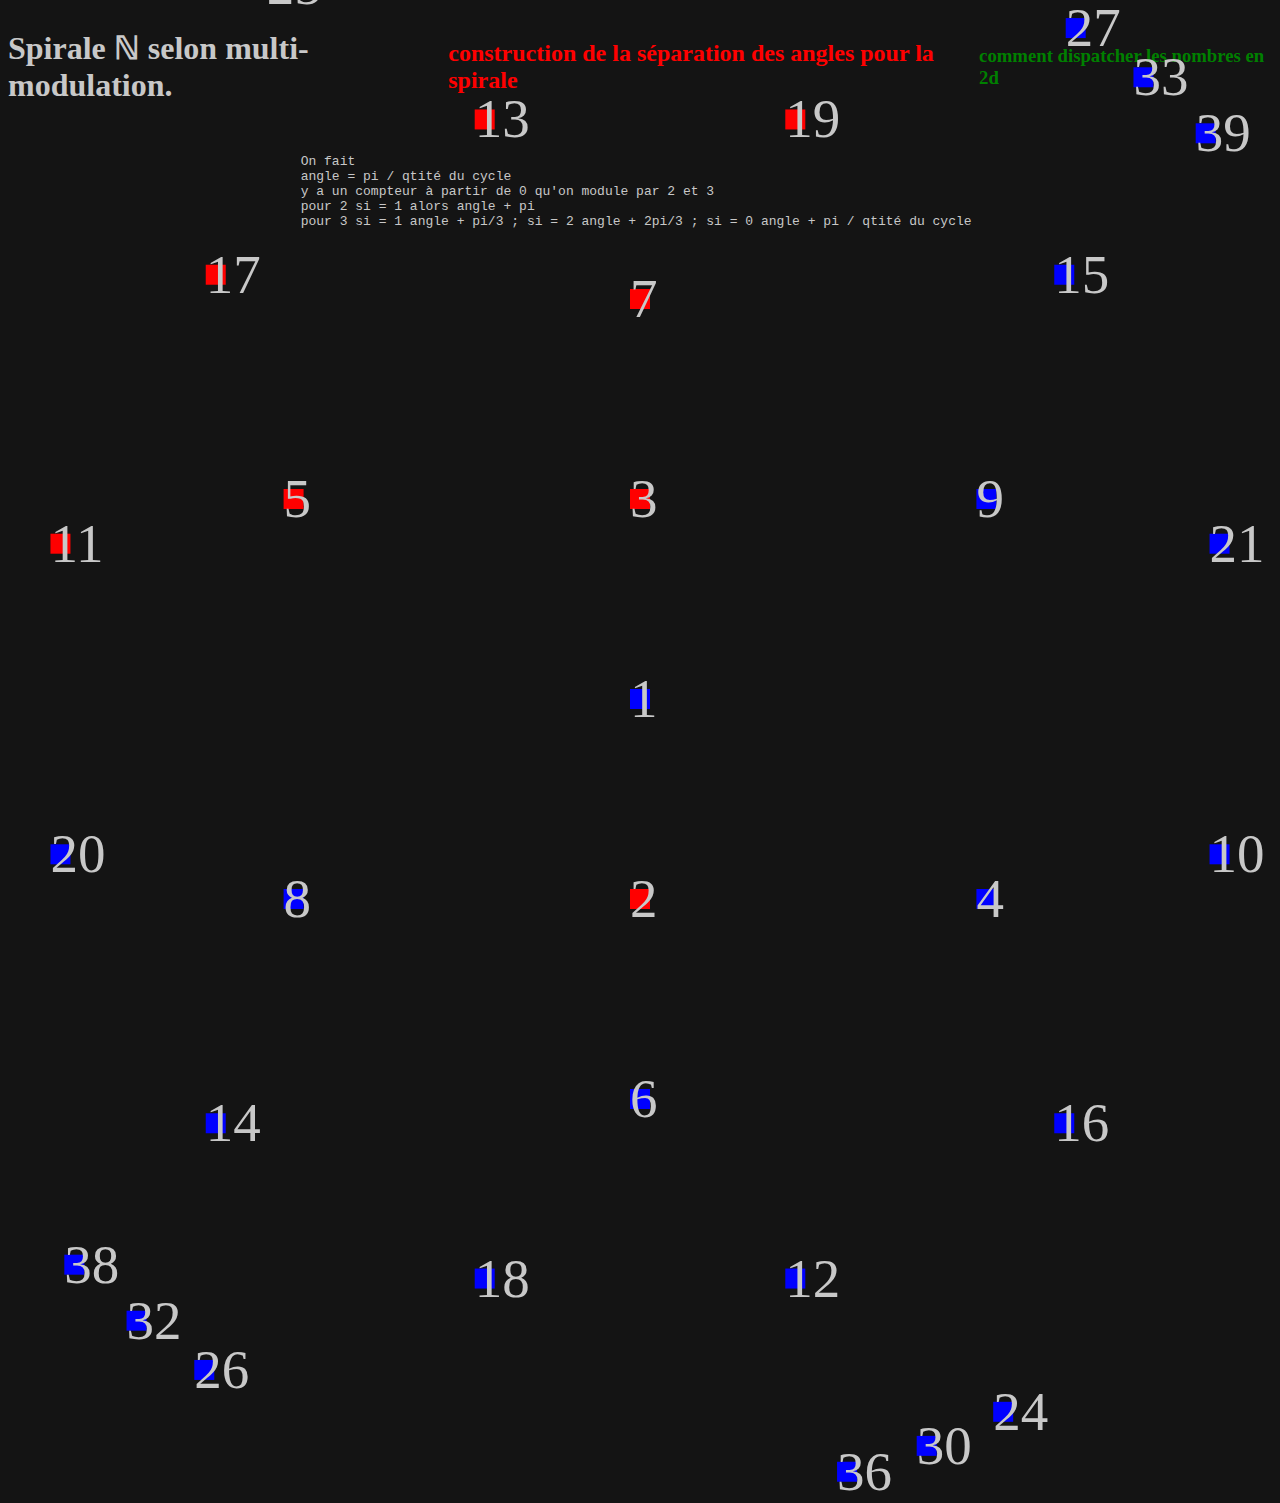
<file: horloge_php_sql/aa_graphique/index.html>
<html lang="fr">
<head>
    <meta charset="UTF-8">
    <meta name="viewport" content="width=device-width, initial-scale=1.0">
    <title>🍥 step 3</title>

    <link rel="icon" href="spirale.jpg">

    <link rel="stylesheet" href="style.css">
    <script async src="algo_premier.js"></script>
    <script async src="edition_atomes_base.js"></script>


    <script async src="distribution_des_nombres.js"></script>

    <!-- <script async src="traits.js"></script>
    <script async src="compartiments.js"></script> -->


</head>
<body>
    <div class="centrer_espacer">
        <h1>Spirale ℕ selon multi-modulation.</h1>

        <h2>construction de la séparation des angles pour la spirale</h2>
    
        <h3>comment dispatcher les nombres en 2d</h3>
    </div>

    <div class="centrer_espacer">
        <xmp>
On fait 
angle = pi / qtité du cycle
y a un compteur à partir de 0 qu'on module par 2 et 3
pour 2 si = 1 alors angle + pi 
pour 3 si = 1 angle + pi/3 ; si = 2 angle + 2pi/3 ; si = 0 angle + pi / qtité du cycle 
        </xmp>

    </div>



    <div id="calculette"></div>



    <div id="awn" class="centrer_centrer">
        <div id="awn" class="centrer_espacer">
            <div id="le_graphique"></div>
        </div>    
    </div>


</body>
</html>
</file>
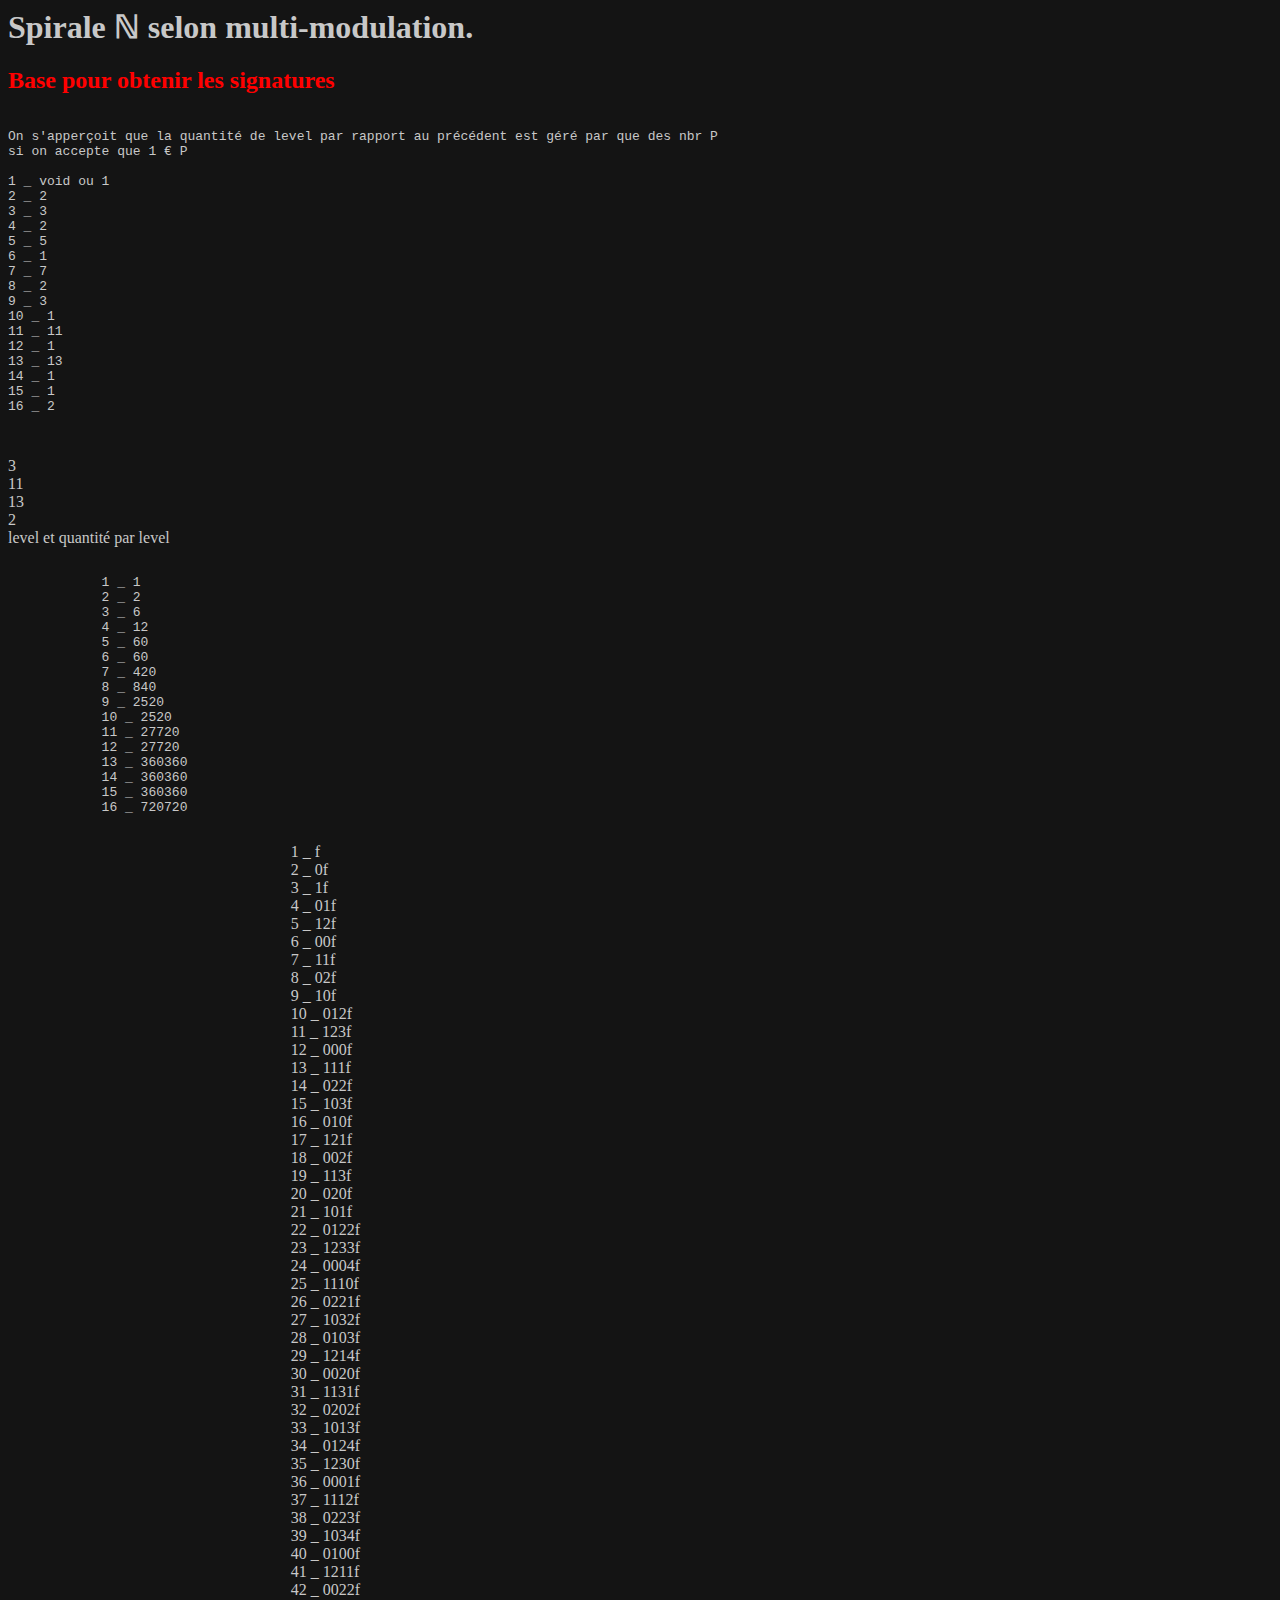
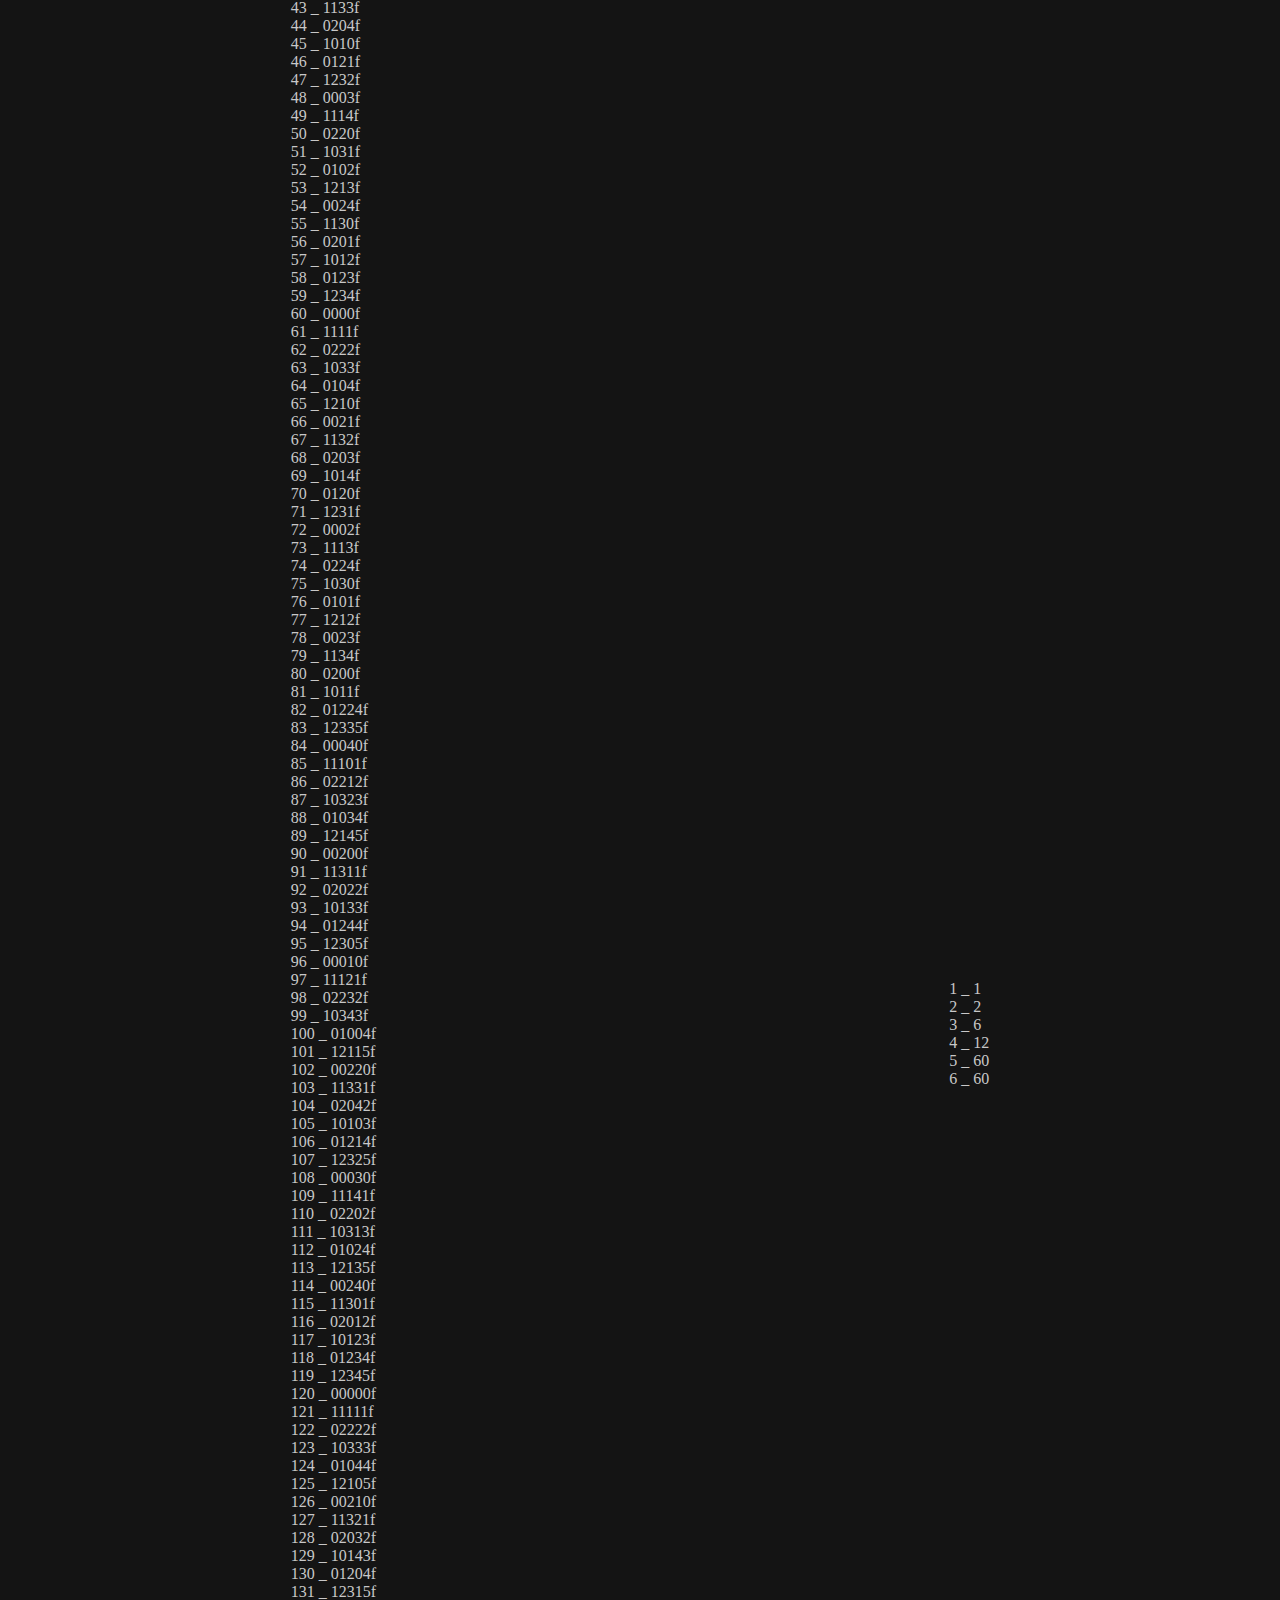
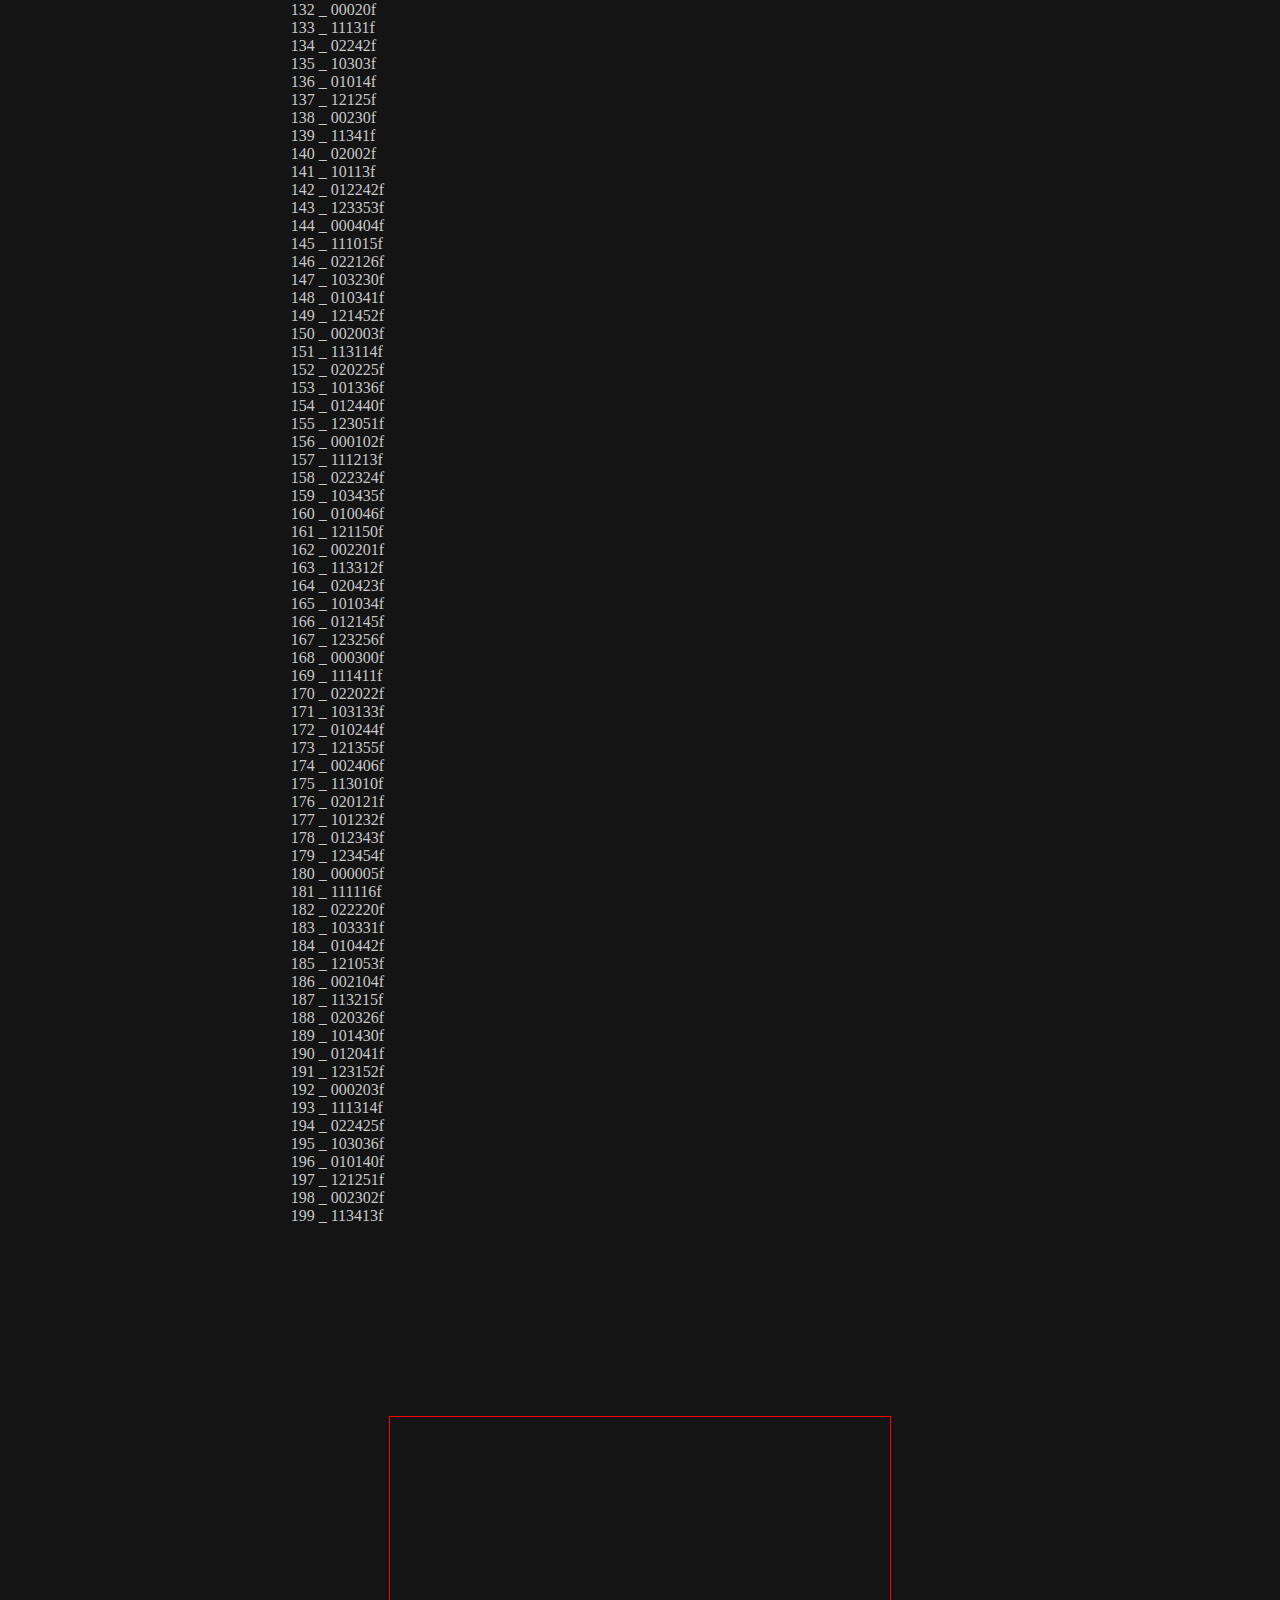
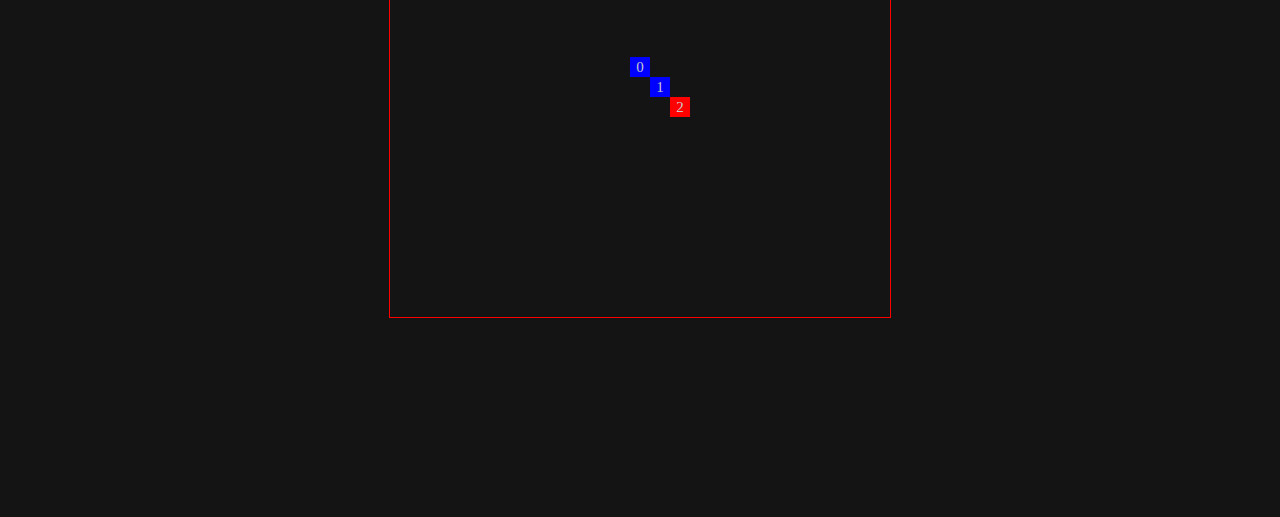
<file: horloge_php_sql/aa_graphique/bb_étape_1/index.html>
<html lang="fr">
<head>
    <meta charset="UTF-8">
    <meta name="viewport" content="width=device-width, initial-scale=1.0">
    <title>🍥 step 1</title>

    <link rel="icon" href="spirale.jpg">

    <link rel="stylesheet" href="style.css">

    <!-- <script async src="algo_premier.js"></script> -->
    <script async src="edition_atomes_base.js"></script>
    <script async src="signature_nbr.js"></script>

    
    <script async src="calculette.js"></script>


</head>
<body>

    <h1>Spirale ℕ selon multi-modulation.</h1>

    <h2>Base pour obtenir les signatures</h2>

    <div id="note">
        <xmp>
On s'apperçoit que la quantité de level par rapport au précédent est géré par que des nbr P 
si on accepte que 1 € P

1 _ void ou 1
2 _ 2
3 _ 3
4 _ 2
5 _ 5
6 _ 1
7 _ 7
8 _ 2
9 _ 3
10 _ 1
11 _ 11
12 _ 1
13 _ 13
14 _ 1
15 _ 1
16 _ 2

        </xmp>

    </div>

    <div id="calculette"></div>

    <div>
        level et quantité par level
        <xmp>
            1 _ 1
            2 _ 2
            3 _ 6
            4 _ 12
            5 _ 60
            6 _ 60
            7 _ 420
            8 _ 840
            9 _ 2520
            10 _ 2520
            11 _ 27720
            12 _ 27720
            13 _ 360360
            14 _ 360360
            15 _ 360360
            16 _ 720720
        </xmp>
    </div>


    <div class="centrer_espacer">
        <div id="dom_signature"></div>
        <div id="dom_level"></div>
    </div>



    <div id="awn" class="centrer_centrer">
        <div id="awn" class="centrer_espacer">
            <div id="le_graphique"></div>
        </div>    
    </div>


</body>
</html>
</file>
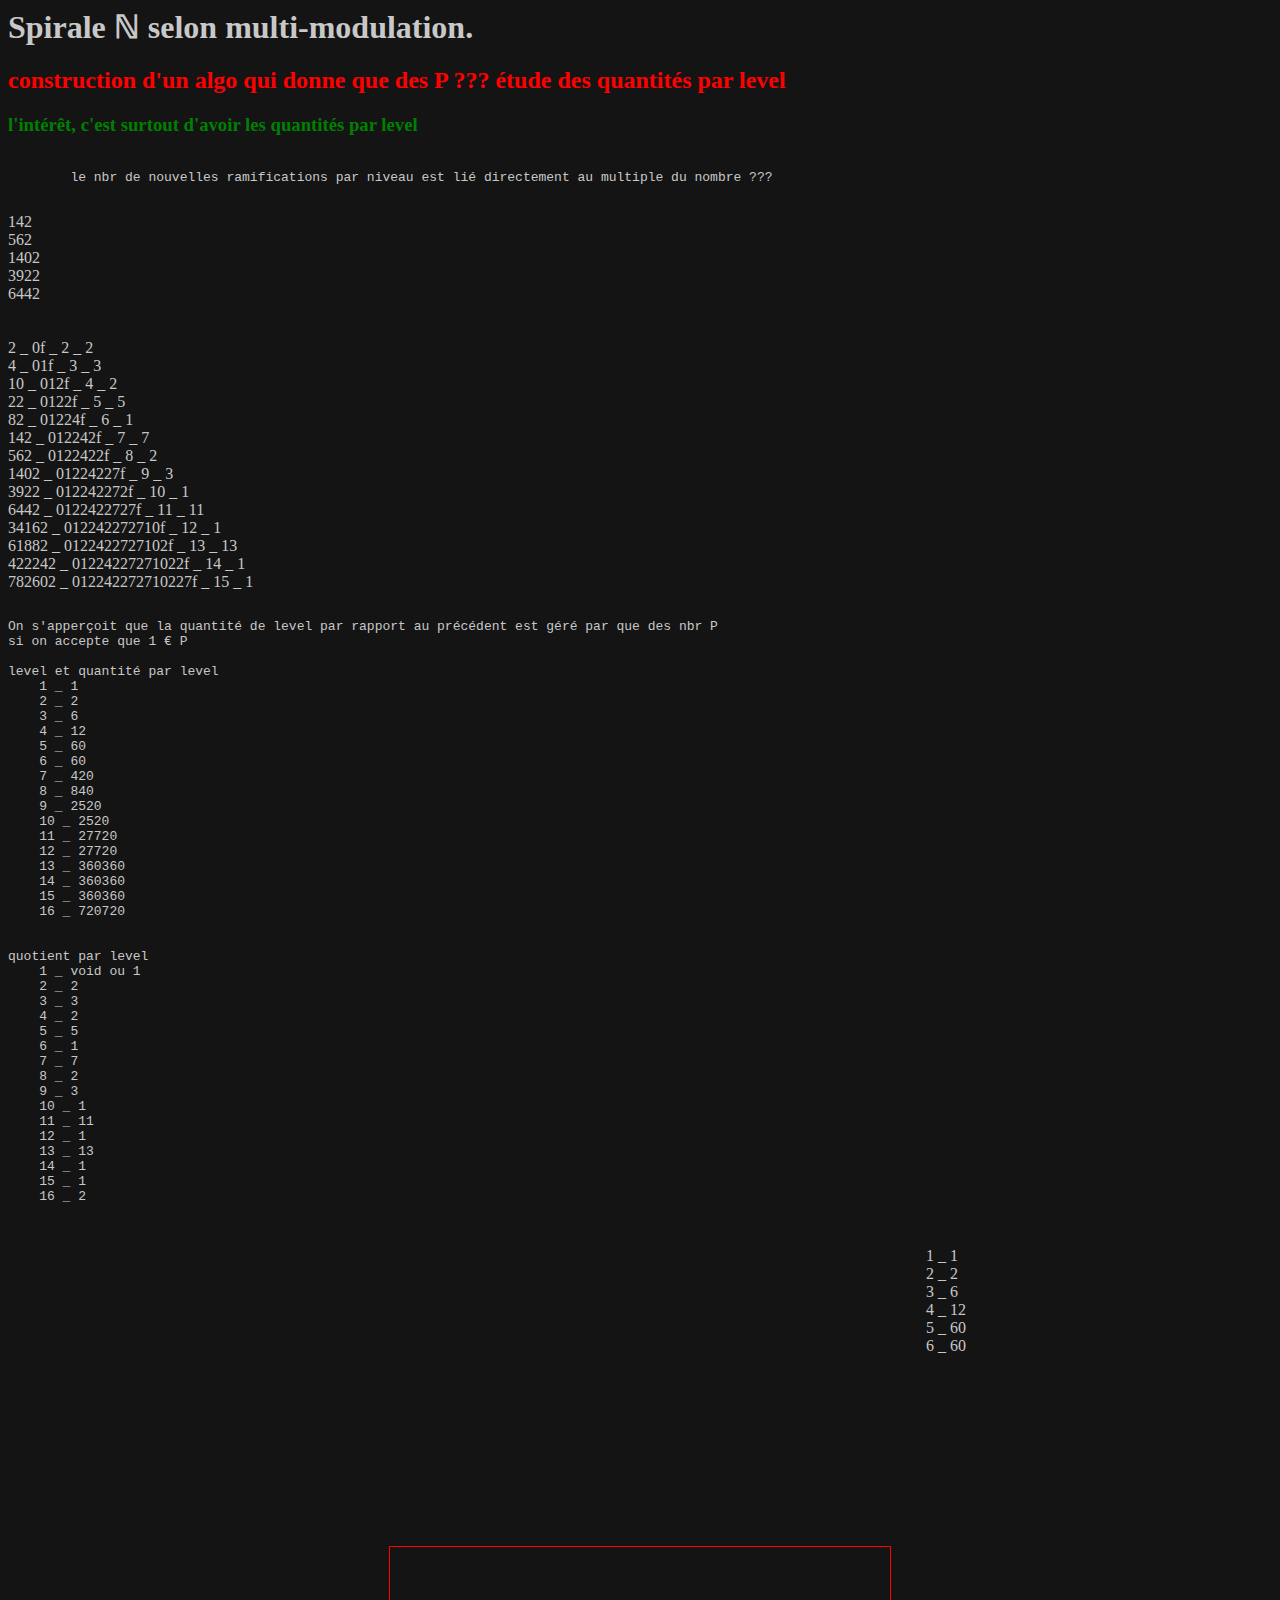
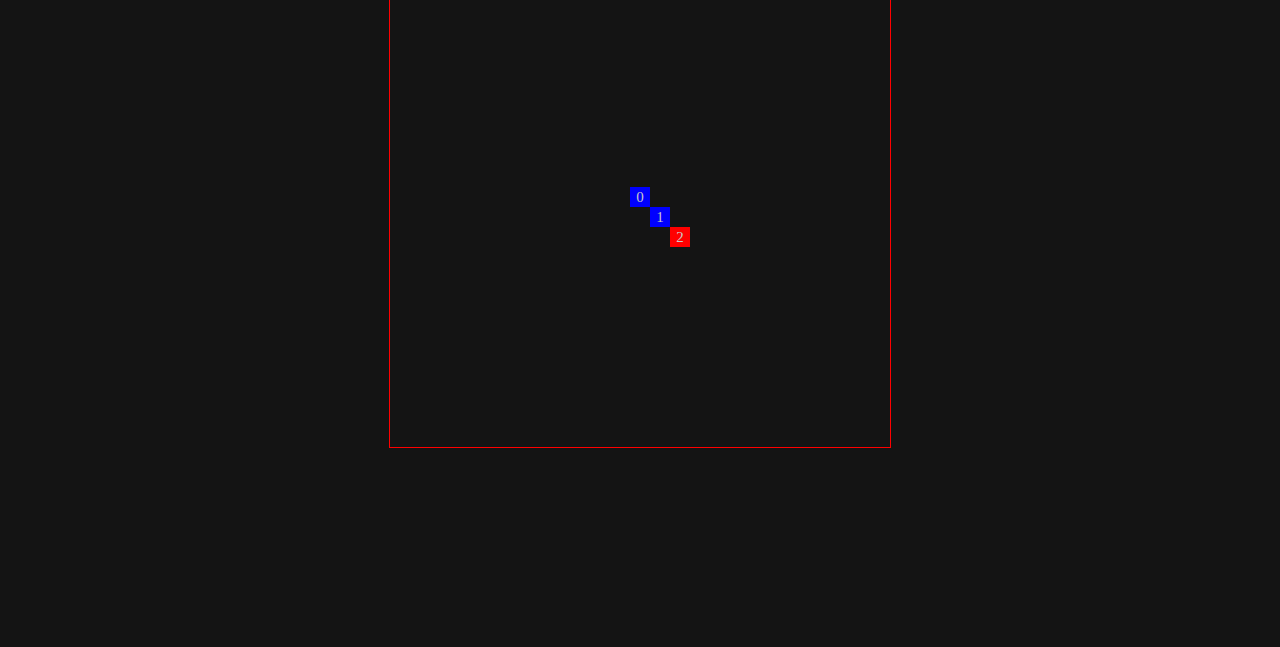
<file: horloge_php_sql/aa_graphique/cc_etape_2_essai_2_reussi/index.html>
<html lang="fr">
<head>
    <meta charset="UTF-8">
    <meta name="viewport" content="width=device-width, initial-scale=1.0">
    <title>🍥 step 2</title>

    <link rel="icon" href="spirale.jpg">

    <link rel="stylesheet" href="style.css">

    <!-- <script async src="algo_premier.js"></script> -->
    <script async src="edition_atomes_base.js"></script>
    <script async src="signature_nbr.js"></script>

    <script async src="calcul_level.js"></script>
    
    <script async src="calculette.js"></script>


</head>
<body>

    <h1>Spirale ℕ selon multi-modulation.</h1>

    <h2>construction d'un algo qui donne que des P ??? étude des quantités par level</h2>

    <h3>l'intérêt, c'est surtout d'avoir les quantités par level</h3>

    <xmp>
        le nbr de nouvelles ramifications par niveau est lié directement au multiple du nombre ???
    </xmp>

    <div id="calculette"></div>
    <br><br>
    <div id="dom_level_atteint"></div>




    <div id="note">
        <xmp>
On s'apperçoit que la quantité de level par rapport au précédent est géré par que des nbr P 
si on accepte que 1 € P

level et quantité par level
    1 _ 1
    2 _ 2
    3 _ 6
    4 _ 12
    5 _ 60
    6 _ 60
    7 _ 420
    8 _ 840
    9 _ 2520
    10 _ 2520
    11 _ 27720
    12 _ 27720
    13 _ 360360
    14 _ 360360
    15 _ 360360
    16 _ 720720


quotient par level
    1 _ void ou 1
    2 _ 2
    3 _ 3
    4 _ 2
    5 _ 5
    6 _ 1
    7 _ 7
    8 _ 2
    9 _ 3
    10 _ 1
    11 _ 11
    12 _ 1
    13 _ 13
    14 _ 1
    15 _ 1
    16 _ 2

        </xmp>

    </div>





    <div class="centrer_espacer">
        <div id="dom_signature"></div>
        <div id="dom_level"></div>
    </div>



    <div id="awn" class="centrer_centrer">
        <div id="awn" class="centrer_espacer">
            <div id="le_graphique"></div>
        </div>    
    </div>


</body>
</html>
</file>
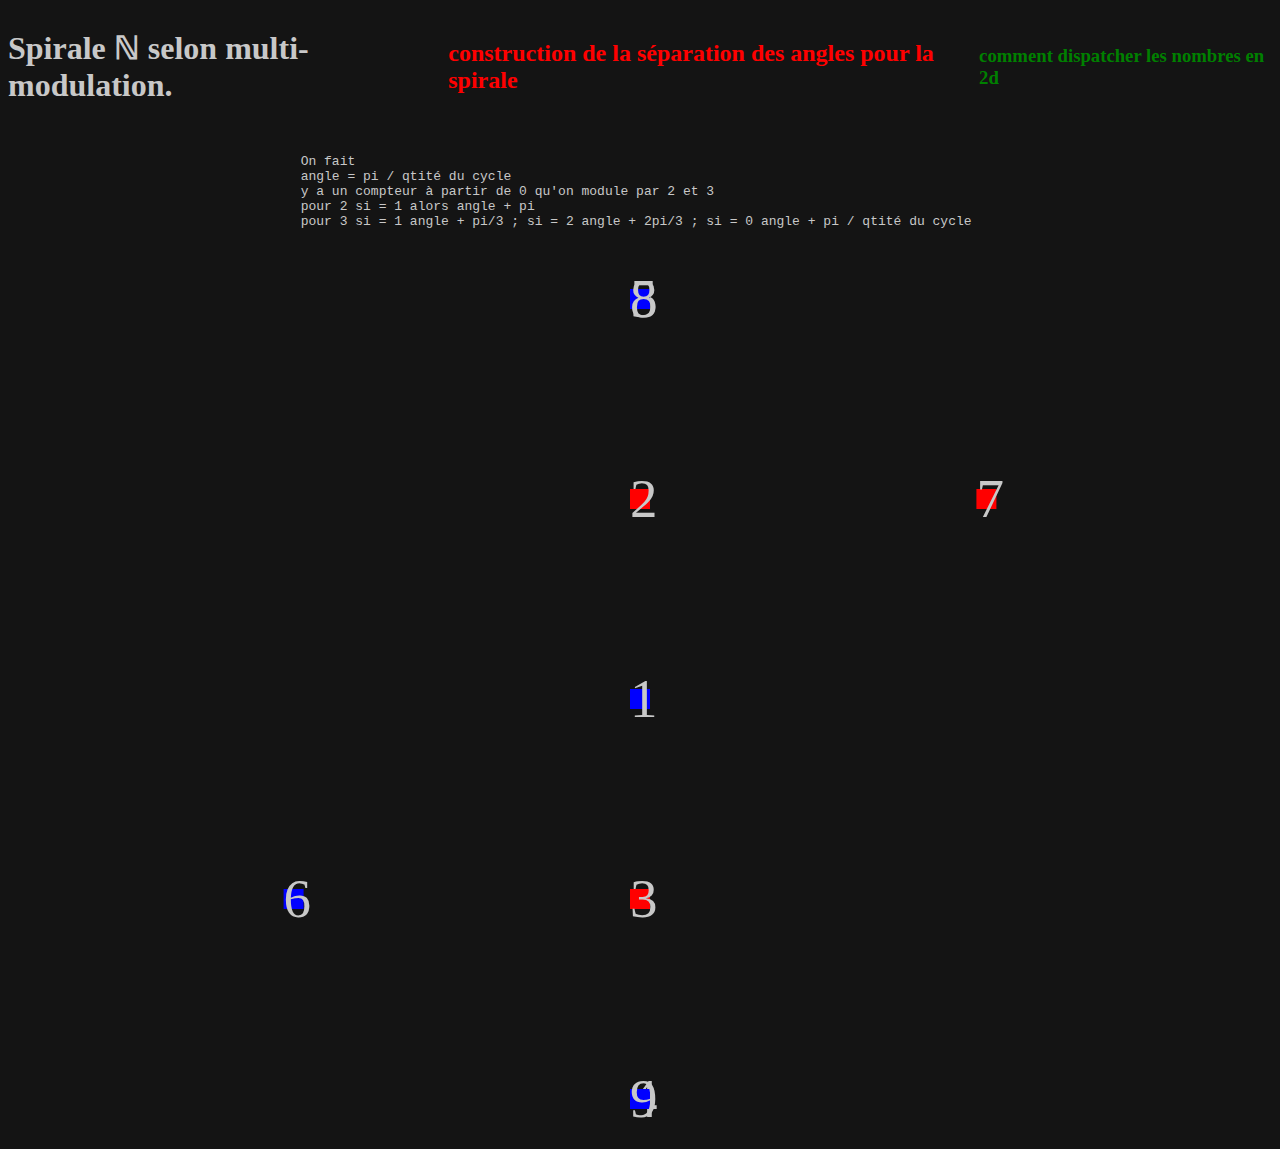
<file: horloge_php_sql/aa_graphique/ee_1_test_sur_le_bon_algo/index.html>
<html lang="fr">
<head>
    <meta charset="UTF-8">
    <meta name="viewport" content="width=device-width, initial-scale=1.0">
    <title>🍥 step 3</title>

    <link rel="icon" href="spirale.jpg">

    <link rel="stylesheet" href="style.css">
    <script async src="algo_premier.js"></script>
    <script async src="edition_atomes_base.js"></script>


    <script async src="distribution_des_nombres.js"></script>

    <script async src="traits.js"></script>
    <script async src="compartiments.js"></script>


</head>
<body>
    <div class="centrer_espacer">
        <h1>Spirale ℕ selon multi-modulation.</h1>

        <h2>construction de la séparation des angles pour la spirale</h2>
    
        <h3>comment dispatcher les nombres en 2d</h3>
    </div>

    <div class="centrer_espacer">
        <xmp>
On fait 
angle = pi / qtité du cycle
y a un compteur à partir de 0 qu'on module par 2 et 3
pour 2 si = 1 alors angle + pi 
pour 3 si = 1 angle + pi/3 ; si = 2 angle + 2pi/3 ; si = 0 angle + pi / qtité du cycle 
        </xmp>

    </div>



    <div id="calculette"></div>



    <div id="awn" class="centrer_centrer">
        <div id="awn" class="centrer_espacer">
            <div id="le_graphique"></div>
        </div>    
    </div>


</body>
</html>
</file>
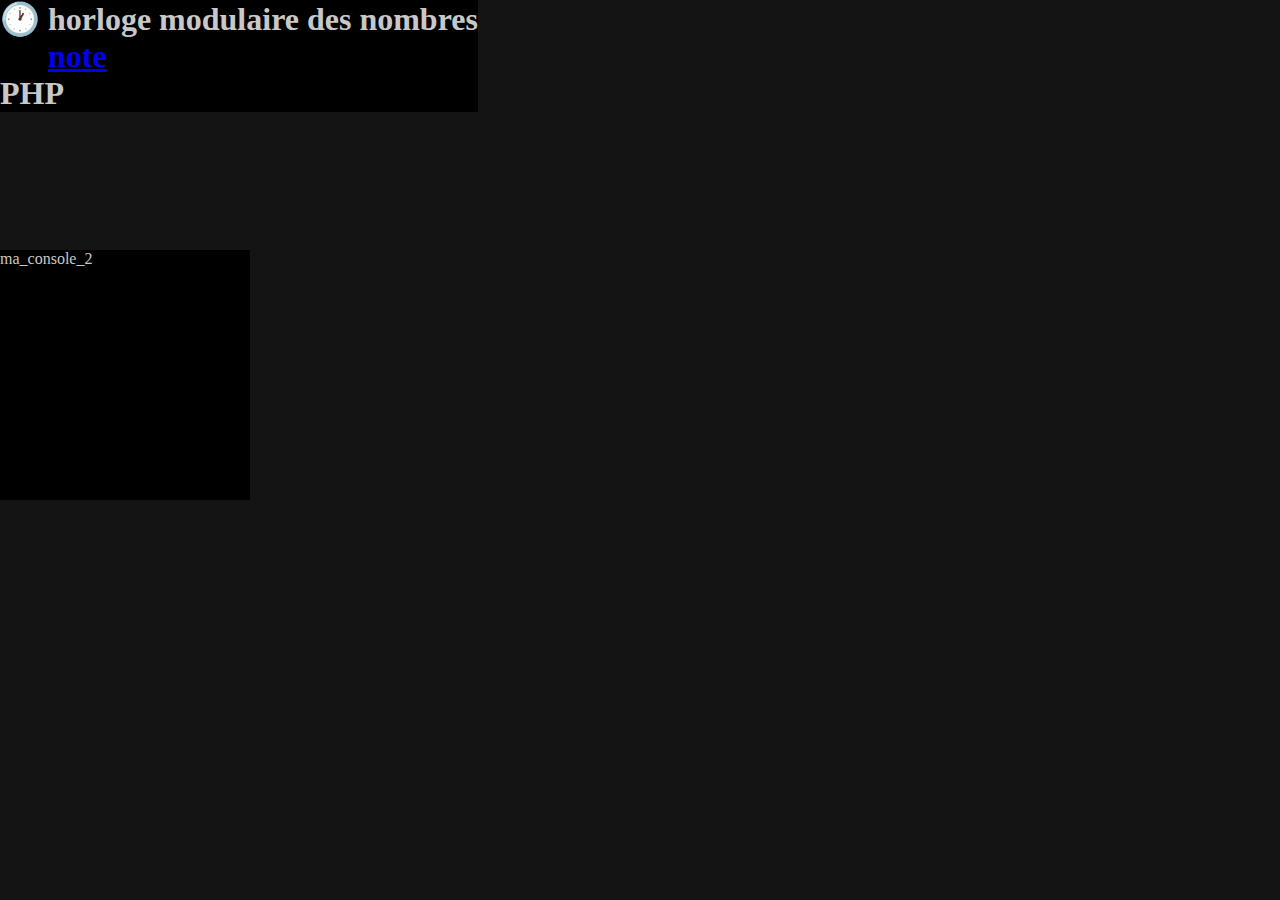
<file: horloge_php_sql/doc.html>
<html lang="fr">
<head>
    <meta charset="UTF-8">
    <meta name="viewport" content="width=device-width, initial-scale=1.0">
    
    <meta author="Erwan ALLOT">
    <meta name="description" 
    content="horloge modulaire des nombres, distribution des nombres, organisation des nombres premiers">

    <title>🕐 PHP =======horloge modulaire des nombres</title>

    <link rel="icon" href="image/horloge.png">

    <!-- STYLE -->
    <link rel="stylesheet" href="style/style_general.css">
    <link rel="stylesheet" href="style/style_de_la_page.css">


    <script async src="javas/deplacements.js"></script>  
    <script async src="javas/coordonnees_trigonometriques.js"></script>  
    <script async src="javas/edition_atomes_base_V_spirales.js"></script>  
    <!-- <script async src="javas/edition_atomes_base_V_spirales_bil.js"></script>   -->


    <!-- MODULES MATHS -->
    <!-- <script async src="maths/premier.js"></script> -->
    <!-- <script async src="maths/puissance.js"></script> -->
    <!-- <script async src="maths/pgcd.js"></script> -->

    <!-- <script async src="maths/coordonnees_trigonometriques.js"></script>
    <script async src="maths/factorisation.js"></script> -->



    <!-- <script async src="graphique/edition_atomes_base.js"></script>    -->
    <!-- <script async src="graphique/edition_atomes_base_V_spirales.js"></script>   

    <script async src="graphique/cercle.js"></script>

    <script async src="deplacements.js"></script>
    
    <script async src="app.js"></script> -->
    <!-- <script async src="app_old.js"></script> -->
    <!-- <script async src="app_autre.js"></script> -->

    <!-- <script async src="abscisse.js"></script> -->

    <!-- <script async src="console.js"></script> -->




</head>
<body>

    <div id="informations">
        <h1>
            🕐 horloge modulaire des nombres
            <br>
            &nbsp;&nbsp;&nbsp;&nbsp;&nbsp;
            <a target="_blank" href="note/index.html">note</a>

            <br>

            PHP
        </h1>
    </div>


    <!-- <div id="ma_console">ma_console</div> -->
    <div id="ma_console_2">ma_console_2</div>
    <!-- 

     -->



    <div id="la_page" class="centrer_centrer">
        <div id="le_graphique"></div>
    </div>



    
</body>
</file>
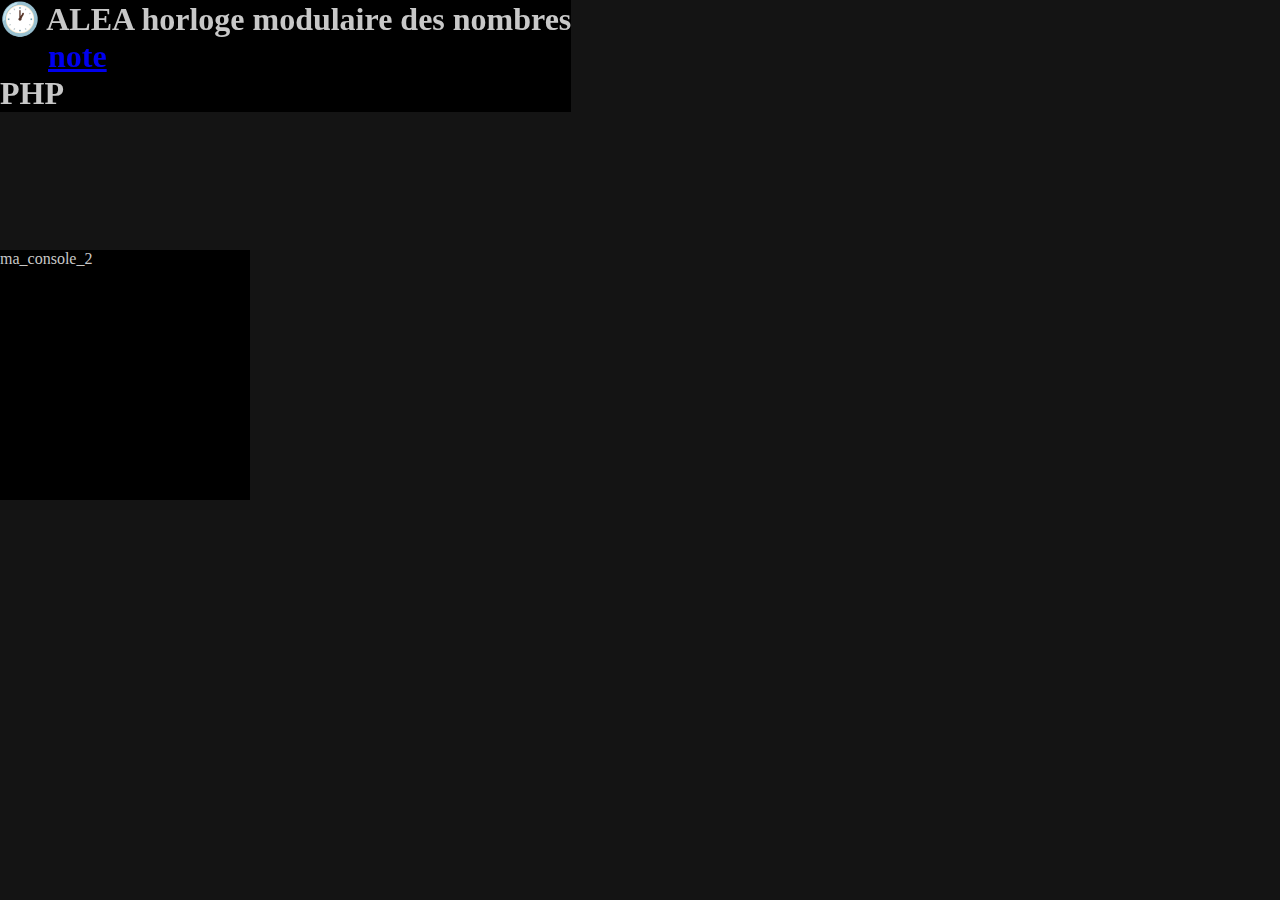
<file: horloge_php_sql/x_alea/doc.html>
<html lang="fr">
<head>
    <meta charset="UTF-8">
    <meta name="viewport" content="width=device-width, initial-scale=1.0">
    
    <meta author="Erwan ALLOT">
    <meta name="description" 
    content="horloge modulaire des nombres, distribution des nombres, organisation des nombres premiers">

    <title>🕐 ALEA PHP =======horloge modulaire des nombres</title>

    <link rel="icon" href="image/horloge.png">

    <!-- STYLE -->
    <link rel="stylesheet" href="../style/style_general.css">
    <link rel="stylesheet" href="../style/style_de_la_page.css">


    <script async src="../javas/deplacements.js"></script>  
    <script async src="../javas/coordonnees_trigonometriques.js"></script>  
    <script async src="../javas/edition_atomes_base_V_spirales.js"></script>  




</head>
<body>

    <div id="informations">
        <h1>
            🕐 ALEA horloge modulaire des nombres
            <br>
            &nbsp;&nbsp;&nbsp;&nbsp;&nbsp;
            <a target="_blank" href="note/index.html">note</a>

            <br>

            PHP
        </h1>
    </div>


    <!-- <div id="ma_console">ma_console</div> -->
    <div id="ma_console_2">ma_console_2</div>
    <!-- 

     -->



    <div id="la_page" class="centrer_centrer">
        <div id="le_graphique"></div>
    </div>



    
</body>
</file>
<file: horloge_php_sql/aa_graphique/style.css>
body{
    background-color: rgb(20,20,20);
    color: rgb(200,200,200);
}

:root {
    --echelle: 10px;
    --largeur_de_la_croix_celtique: 500px;
}

h2{color: red;}

h3{color: green;}

#le_graphique{
    width: var(--largeur_de_la_croix_celtique);
    height: var(--largeur_de_la_croix_celtique);
    /* background-color: rgba(0, 0, 250, 0.2); */
    position: relative;
    /* border: 1px solid red; */
}
.atome{
    /* background-color: red; */
    position: absolute;
    font-size: 55px;
}

.trait{
    position: absolute; 
}

.centrer_centrer{
    display: flex;
    align-items: center;
    justify-content: center;
}

.centrer_espacer{
    display: flex;
    align-items: center;
    justify-content:space-around;
}

/* .display_flex{
    display: flex;
    flex-direction: row;
} */

/* #data{
    display: flex;
    flex-wrap: wrap;
    align-items: center;
    justify-content:space-around;
} */

#awn{
    width: 100%;
    height: 100%;
}
</file>
<file: horloge_php_sql/aa_graphique/bb_étape_1/style.css>
body{
    background-color: rgb(20,20,20);
    color: rgb(200,200,200);
}

:root {
    --echelle: 10px;
    --largeur_de_la_croix_celtique: 500px;
}

h2{color: red;}

#le_graphique{
    width: var(--largeur_de_la_croix_celtique);
    height: var(--largeur_de_la_croix_celtique);
    /* background-color: rgba(0, 0, 250, 0.2); */
    position: relative;
    border: 1px solid red;
}
.atome{
    /* background-color: red; */
    position: absolute;
    font-size: 15px;
}

.centrer_centrer{
    display: flex;
    align-items: center;
    justify-content: center;
}

.centrer_espacer{
    display: flex;
    align-items: center;
    justify-content:space-around;
}

/* .display_flex{
    display: flex;
    flex-direction: row;
} */

/* #data{
    display: flex;
    flex-wrap: wrap;
    align-items: center;
    justify-content:space-around;
} */

#awn{
    width: 100%;
    height: 100%;
}
</file>
<file: horloge_php_sql/aa_graphique/cc_etape_2_essai_2_reussi/style.css>
body{
    background-color: rgb(20,20,20);
    color: rgb(200,200,200);
}

:root {
    --echelle: 10px;
    --largeur_de_la_croix_celtique: 500px;
}

h2{color: red;}

h3{color: green;}

#le_graphique{
    width: var(--largeur_de_la_croix_celtique);
    height: var(--largeur_de_la_croix_celtique);
    /* background-color: rgba(0, 0, 250, 0.2); */
    position: relative;
    border: 1px solid red;
}
.atome{
    /* background-color: red; */
    position: absolute;
    font-size: 15px;
}

.centrer_centrer{
    display: flex;
    align-items: center;
    justify-content: center;
}

.centrer_espacer{
    display: flex;
    align-items: center;
    justify-content:space-around;
}

/* .display_flex{
    display: flex;
    flex-direction: row;
} */

/* #data{
    display: flex;
    flex-wrap: wrap;
    align-items: center;
    justify-content:space-around;
} */

#awn{
    width: 100%;
    height: 100%;
}
</file>
<file: horloge_php_sql/aa_graphique/ee_1_test_sur_le_bon_algo/style.css>
body{
    background-color: rgb(20,20,20);
    color: rgb(200,200,200);
}

:root {
    --echelle: 10px;
    --largeur_de_la_croix_celtique: 500px;
}

h2{color: red;}

h3{color: green;}

#le_graphique{
    width: var(--largeur_de_la_croix_celtique);
    height: var(--largeur_de_la_croix_celtique);
    /* background-color: rgba(0, 0, 250, 0.2); */
    position: relative;
    /* border: 1px solid red; */
}
.atome{
    /* background-color: red; */
    position: absolute;
    font-size: 55px;
}

.trait{
    position: absolute; 
}

.centrer_centrer{
    display: flex;
    align-items: center;
    justify-content: center;
}

.centrer_espacer{
    display: flex;
    align-items: center;
    justify-content:space-around;
}

/* .display_flex{
    display: flex;
    flex-direction: row;
} */

/* #data{
    display: flex;
    flex-wrap: wrap;
    align-items: center;
    justify-content:space-around;
} */

#awn{
    width: 100%;
    height: 100%;
}
</file>
<file: horloge_php_sql/style/style_general.css>
*,
::before,
::after{
    margin: 0;
    padding: 0;
    box-sizing: border-box;
}

body{
    background-color: rgb(20,20,20);
    color: rgb(200,200,200);
}

.centrer_centrer{
    display: flex;
    align-items: center;
    justify-content: center;
}

.centrer_espacer{
    display: flex;
    align-items: center;
    justify-content:space-around;
}
</file>
<file: horloge_php_sql/style/style_de_la_page.css>
:root {
    --echelle: 10px;
    --taille_du_graphique: 500px;
}

#la_page{
    width: 100%;
    height: 100%;
    color: blue;
}

#le_graphique{
    width: var(--taille_du_graphique);
    height: var(--taille_du_graphique);
    position: relative;
    border-radius: 50%;
}
.atome{
    position: absolute;
}

.trait{
    position: absolute; 
}

#informations{
    position: fixed;
    background-color: black;
}

#ma_console{
    position: fixed;
    right: 0px;
    width: 250px;
    height: 250px;
    background-color: black;
}

#ma_console_2{
    position: fixed;
    bottom: 400px;
    width: 250px;
    height: 250px;
    background-color: black;
}

.cercle{
    position: absolute;
}

.surcouche{
    position: absolute;
}
</file>
